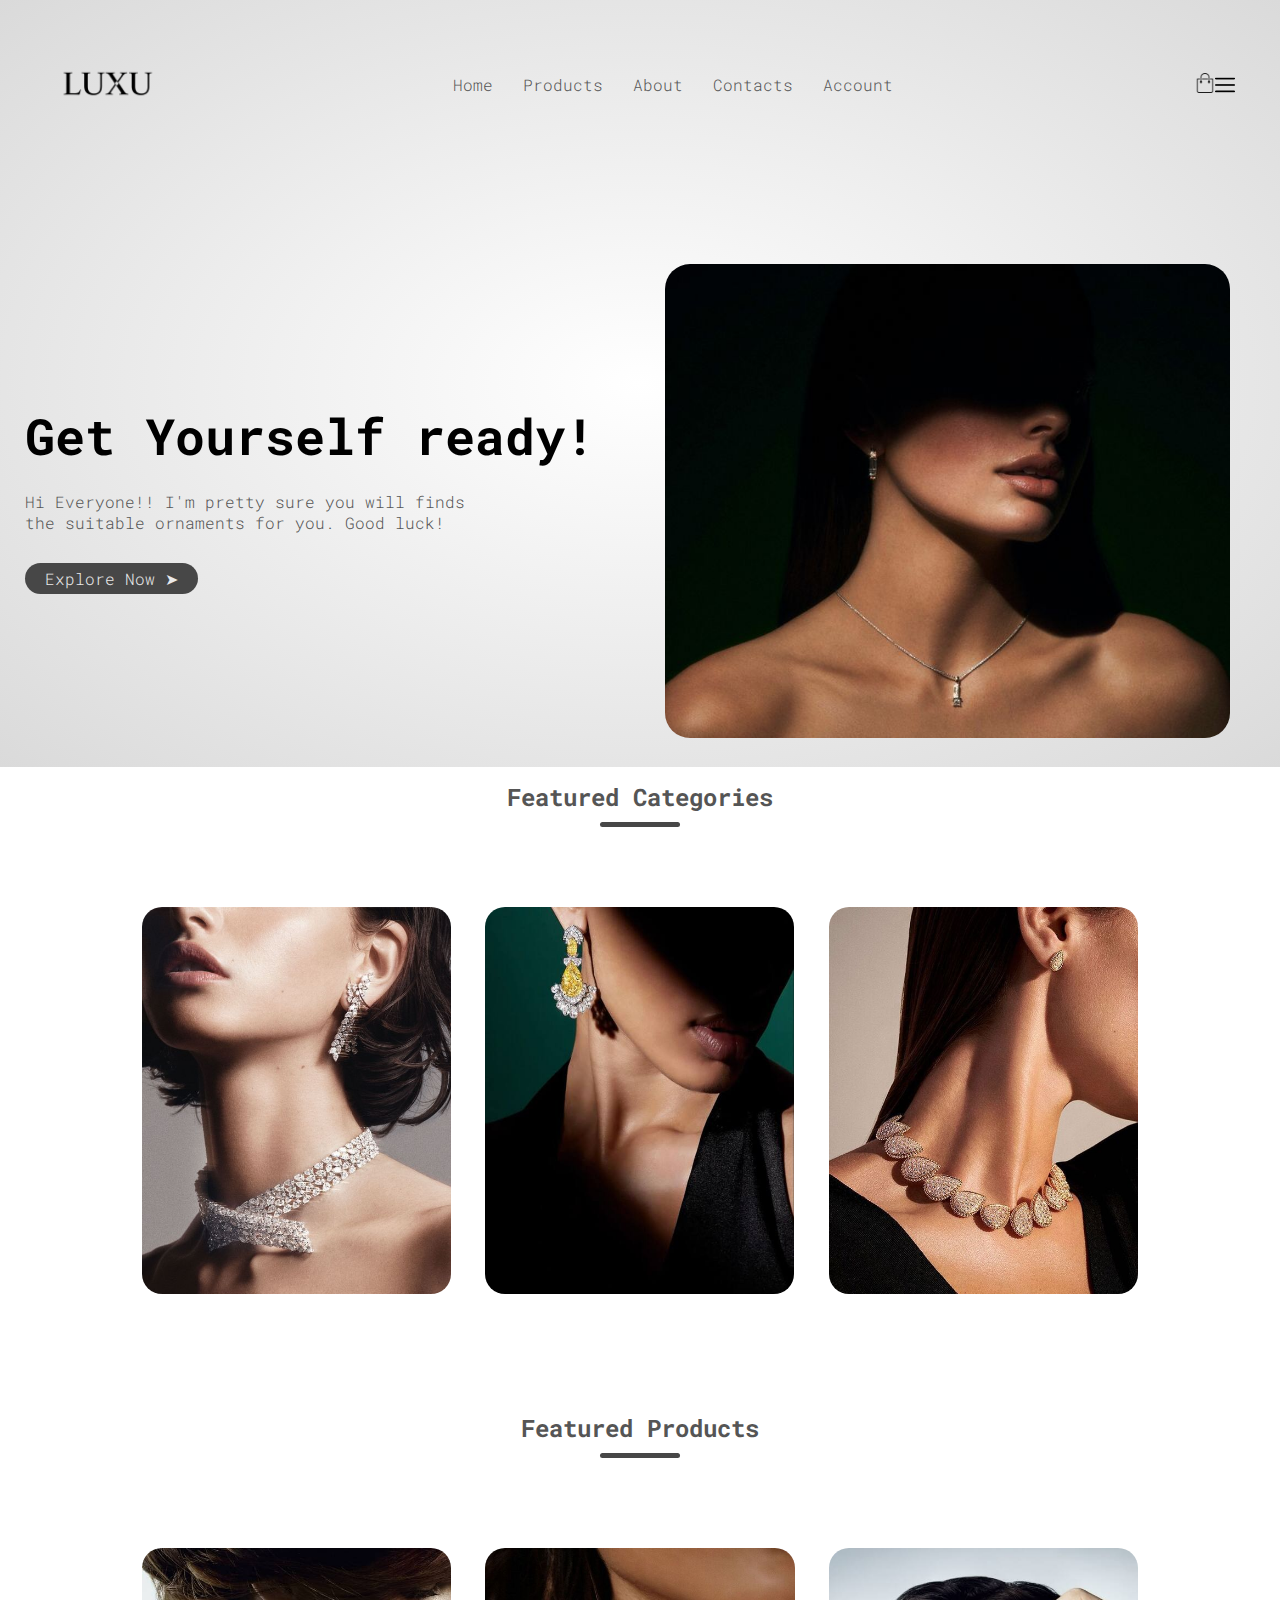
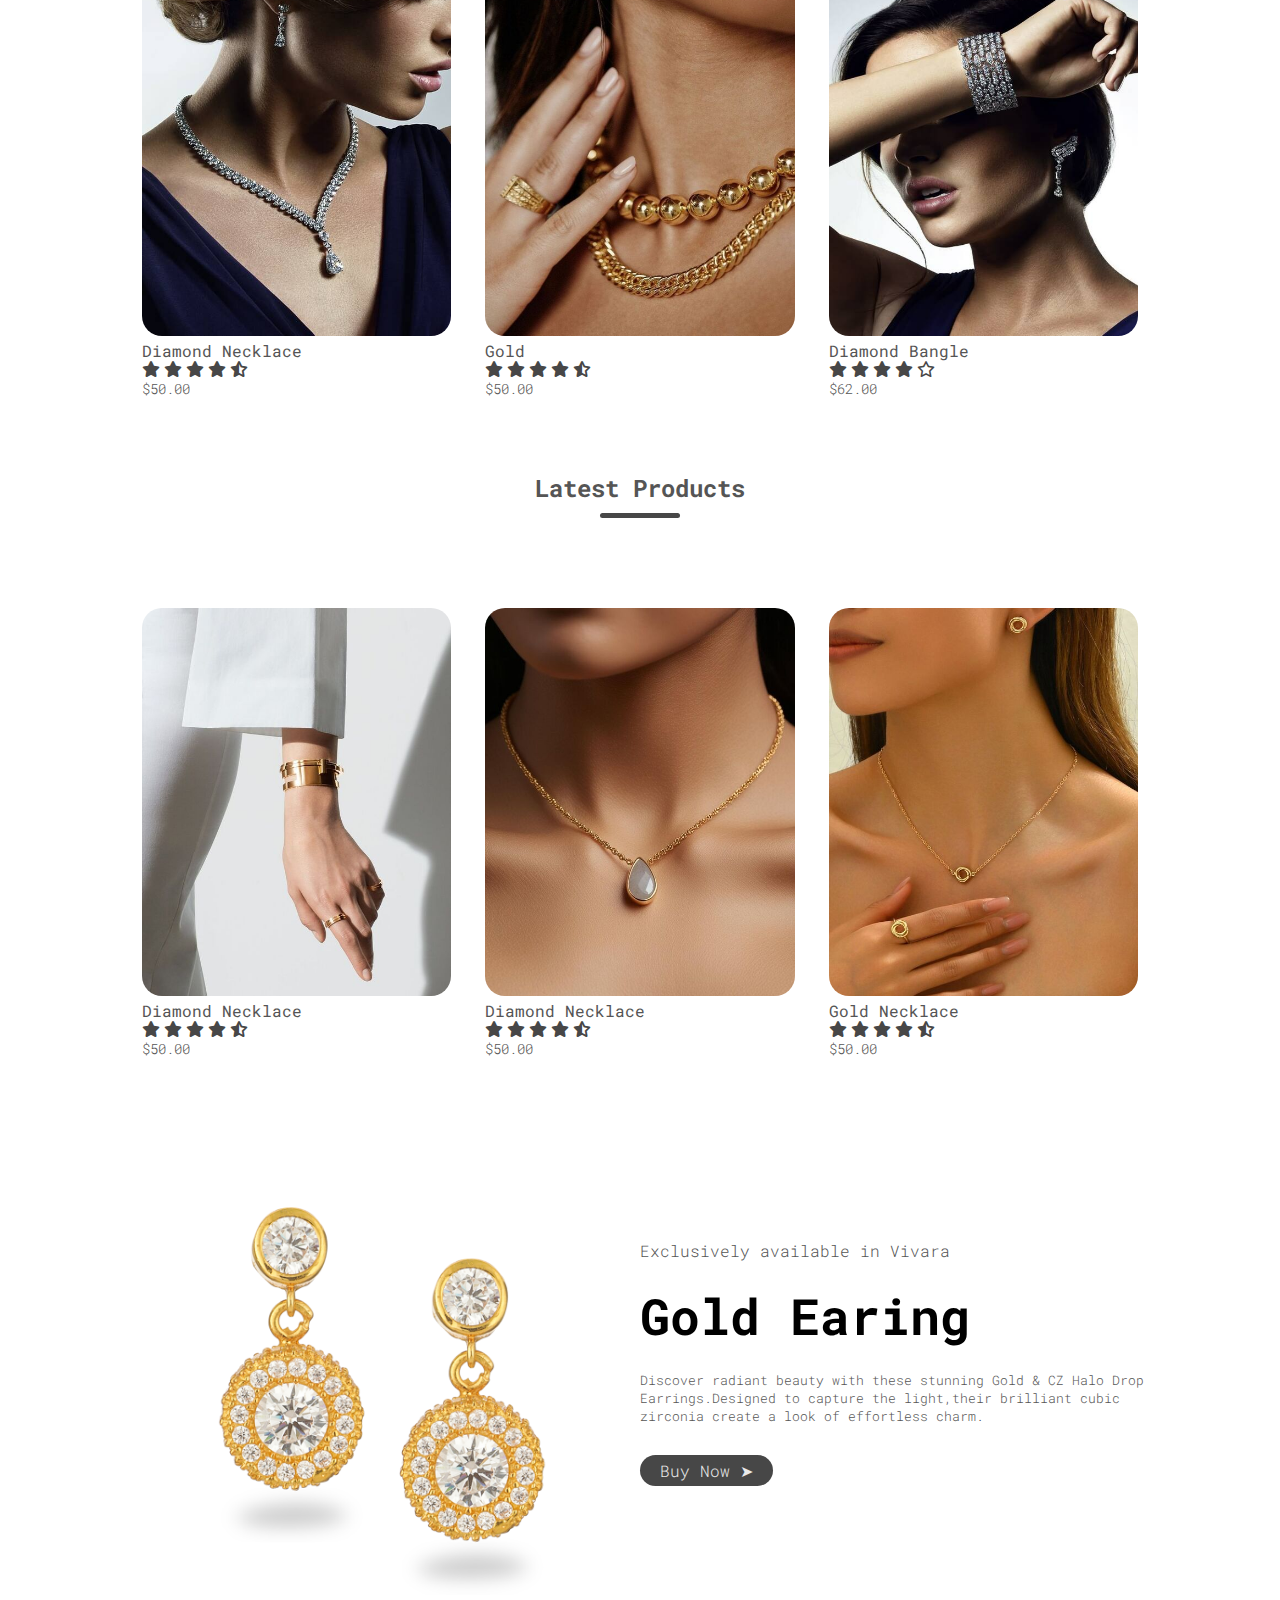
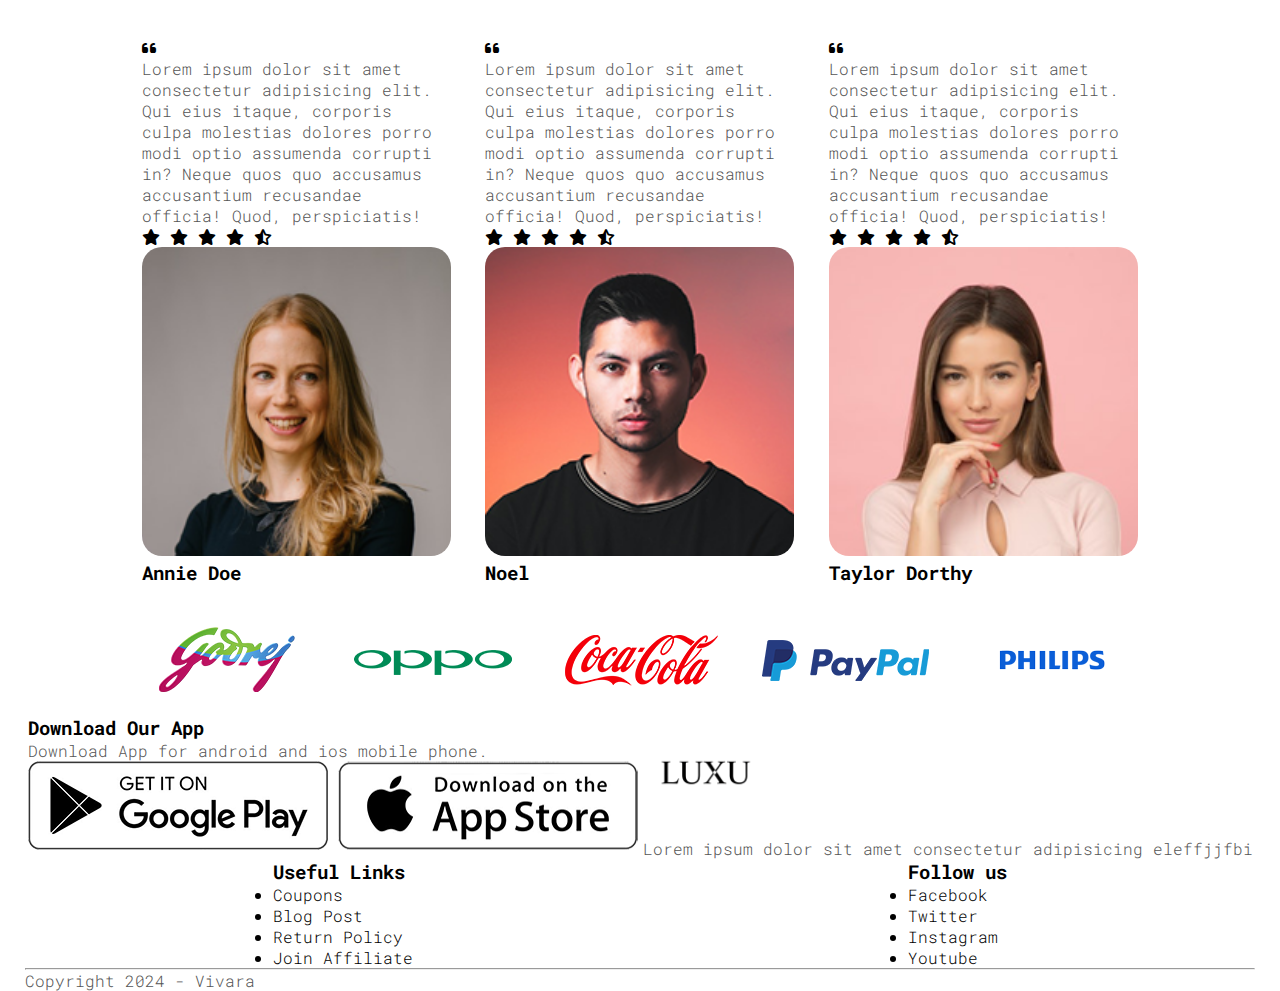
<file: index.html>
<!DOCTYPE html>
<html lang="en">
<head>
    <meta charset="UTF-8">
    <meta name="viewport" content="width=device-width, initial-scale=1.0">
    <link rel="icon" href="images/small.png" type="image/png">
    <title>LUXU | Ecomerce Webdesign Store</title>
    <link rel = "stylesheet" href = "style.css">
    <link href="https://fonts.googleapis.com/css2?family=Edu+NSW+ACT+Cursive:wght@400..700&family=Roboto+Mono:ital,wght@0,100..700;1,100..700&display=swap" rel="stylesheet">
    <link rel="stylesheet" href="https://cdnjs.cloudflare.com/ajax/libs/font-awesome/6.6.0/css/all.min.css">
</head>
<body>
    <div class = "header">
    <div class="container">
    <div class ='navbar'>
        <div class = 'logo'>
            <a href="index.html"><img src = "images/logoo.png" width = "125px" alt = "LUXU Logo"></a>
        </div>
        <nav>
            <ul id="MenuItems">
                <li><a href="index.html">Home</a></li>
                <li><a href="products.html">Products</a></li>
                <li><a class="point"><span onclick="scrollDown()">About</span></a></li>
                <li><a class="point"><span onclick="scrollDown()">Contacts</span></a></li>
                <li><a href="account.html">Account</a></li>
            </ul>
        </nav>
        <a href="cart.html"><img src = "images/cart.png" width = "20px" height = "20px"></a>
        <img src = "images/menu.png" class="menu-icon " width = "20px" height = "20px" onclick="menutoggle()">
    </div>
    <div class="row">
        <div class = "col-2">
            <h1>Get Yourself ready!</h1>
            <p>Hi Everyone!! I'm pretty sure you will finds<br>the suitable ornaments for you. Good luck!</p>
            <a href="" class = "btn">Explore Now &#10148;</a>
        </div>
        <div class = "col-2">
            <img src = "images/Princess.jpeg">
        </div>
    </div>
    </div>
    </div>
    <!-- Featured Categories -->
     <div class = "small-container">
        <h2 class = "title">Featured Categories</h2>
     <div class = "categories">
        <div class = "row">
            <div class = "col-3">
                <img src = "images/Paris.jpeg">
            </div>
            <div class = "col-3">
                <img src = "images/img1.jpeg">
            </div>
            <div class = "col-3">
                <img src = "images/img2.jpeg">
            </div>
        </div>
     </div>
     </div>
    <!-- Featured Products -->
    <div class = "small-container">
        <h2 class = "title">Featured Products</h2>
        <div class="row">
            <div class="col-4">
                <a href="Products_details.html"><img src = "images/img4(in).jpeg"></a>
                <h4>Diamond Necklace</h4>
                <div class="rating">
                    <i class="fa-solid fa-star"></i>
                    <i class="fa-solid fa-star"></i>
                    <i class="fa-solid fa-star"></i>
                    <i class="fa-solid fa-star"></i>
                    <i class="fa-solid fa-star-half-stroke"></i>
                </div>
                <p>$50.00</p>
            </div>
            <div class="col-4">
                <img src = "images/img6.jpeg">
                <h4>Gold</h4>
                <div class="rating">
                    <i class="fa-solid fa-star"></i>
                    <i class="fa-solid fa-star"></i>
                    <i class="fa-solid fa-star"></i>
                    <i class="fa-solid fa-star"></i>
                    <i class="fa-solid fa-star-half-stroke"></i>
                </div>
                <p>$50.00</p>
            </div>
            <div class="col-4">
                <img src = "images/img5.jpeg">
                <h4>Diamond Bangle</h4>
                <div class="rating">
                    <i class="fa-solid fa-star"></i>
                    <i class="fa-solid fa-star"></i>
                    <i class="fa-solid fa-star"></i>
                    <i class="fa-solid fa-star"></i>
                    <i class="fa-regular fa-star"></i>
                </div>
                <p>$62.00</p>
            </div>
        </div>
        <!--Latest Products-->
        <h2 class = "title">Latest Products</h2>
        <div class="row">
                    <div class="col-4">
                <img src = "images/img7.jpeg">
                <h4>Diamond Necklace</h4>
                <div class="rating">
                    <i class="fa-solid fa-star"></i>
                    <i class="fa-solid fa-star"></i>
                    <i class="fa-solid fa-star"></i>
                    <i class="fa-solid fa-star"></i>
                    <i class="fa-solid fa-star-half-stroke"></i>
                </div>
                <p>$50.00</p>
            </div>
            <div class="col-4">
                <img src = "images/img9.jpeg">
                <h4>Diamond Necklace</h4>
                <div class="rating">
                    <i class="fa-solid fa-star"></i>
                    <i class="fa-solid fa-star"></i>
                    <i class="fa-solid fa-star"></i>
                    <i class="fa-solid fa-star"></i>
                    <i class="fa-solid fa-star-half-stroke"></i>
                </div>
                <p>$50.00</p>
            </div>
            <div class="col-4">
                <img src = "images/img11.jpeg">
                <h4>Gold Necklace</h4>
                <div class="rating">
                    <i class="fa-solid fa-star"></i>
                    <i class="fa-solid fa-star"></i>
                    <i class="fa-solid fa-star"></i>
                    <i class="fa-solid fa-star"></i>
                    <i class="fa-solid fa-star-half-stroke"></i>
                </div>
                <p>$50.00</p>
            </div>
        </div>    
    </div>
<!---------------offer---------------->
    <div class = "offer">
        <div class = "small-container">
            <div class = "row">
                <div class = "col-2">
                    <img src = "images/ear.png" class = "offer-img">
                </div>
                <div class = "col-2">
                    <p> Exclusively available in Vivara</p>
                    <h1>Gold Earing</h1>
                    <small class = "de"><p>Discover radiant beauty with these stunning Gold & CZ Halo Drop Earrings.Designed to capture the light,their brilliant cubic zirconia create a look of effortless charm.<br></p></small>
                    <a href="" class = "btn">Buy Now &#10148;</a>
                </div>
            </div>
        </div>
    </div>
<!----------testimonial-------------->
    <div class = "testimonial">
        <div class = "small-container">
            <div class = "row">
                <div class = "col-3">
                    <i class="fa-duotone fa-solid fa-quote-left"></i>
                    <p>Lorem ipsum dolor sit amet consectetur adipisicing elit. Qui eius itaque, corporis culpa molestias dolores porro modi optio assumenda corrupti in? Neque quos quo accusamus accusantium recusandae officia! Quod, perspiciatis!</p>
                    <div class="ratingg">
                        <i class="fa-solid fa-star"></i>
                        <i class="fa-solid fa-star"></i>
                        <i class="fa-solid fa-star"></i>
                        <i class="fa-solid fa-star"></i>
                        <i class="fa-solid fa-star-half-stroke"></i>
                    </div>
                    <img src = "images/user-1.png">
                    <h3>Annie Doe</h3>
                </div>
                <div class = "col-3">
                    <i class="fa-duotone fa-solid fa-quote-left"></i>
                    <p>Lorem ipsum dolor sit amet consectetur adipisicing elit. Qui eius itaque, corporis culpa molestias dolores porro modi optio assumenda corrupti in? Neque quos quo accusamus accusantium recusandae officia! Quod, perspiciatis!</p>
                    <div class="ratingg">
                        <i class="fa-solid fa-star"></i>
                        <i class="fa-solid fa-star"></i>
                        <i class="fa-solid fa-star"></i>
                        <i class="fa-solid fa-star"></i>
                        <i class="fa-solid fa-star-half-stroke"></i>
                    </div>
                    <img src = "images/user-2.png">
                    <h3>Noel</h3>
                </div>
                <div class = "col-3">
                    <i class="fa-duotone fa-solid fa-quote-left"></i>
                    <p>Lorem ipsum dolor sit amet consectetur adipisicing elit. Qui eius itaque, corporis culpa molestias dolores porro modi optio assumenda corrupti in? Neque quos quo accusamus accusantium recusandae officia! Quod, perspiciatis!</p>
                    <div class="ratingg">
                        <i class="fa-solid fa-star"></i>
                        <i class="fa-solid fa-star"></i>
                        <i class="fa-solid fa-star"></i>
                        <i class="fa-solid fa-star"></i>
                        <i class="fa-solid fa-star-half-stroke"></i>
                    </div>
                    <img src = "images/user-3.png">
                    <h3>Taylor Dorthy</h3>
                </div>
            </div>
        </div>
    </div>
<!-------Brands---------->
<div class = 'brands'>
    <div class = "small-container">
        <div class = "row">
            <div class = "col-5">
                <img src = "images/logo-godrej.png">
            </div>
            <div class = "col-5">
                <img src = "images/logo-oppo.png">
            </div>
            <div class = "col-5">
                <img src = "images/logo-coca-cola.png">
            </div>
            <div class = "col-5">
                <img src = "images/logo-paypal.png">
            </div>
            <div class = "col-5">
                <img src = "images/logo-philips.png">
            </div>
        </div>
    </div>
</div>
<!-------Footer---------->
<div class = "footer" id="foot">
    <div class="container">
        <div class ="row">
            <div class="footer-col-1">
                <h3>Download Our App</h3>
                <p>Download App for android and ios mobile phone.</p>
                <div class = "app-logo">
                    <img src = "images/play-store.png">
                    <img src = "images/app-store.png">
                </div>
            </div>
            <div class = "footer-col-2">
                <img src="images/logoo.png" width ="125px">
                <p>Lorem ipsum dolor sit amet consectetur adipisicing eleffjjfbi</p>
            </div>
            <div class = "footer-col-3">
                <h3>Useful Links</h3>
                <ul>
                    <li>Coupons</li>
                    <li>Blog Post</li>
                    <li>Return Policy</li>
                    <li>Join Affiliate</li>
                </ul>
            </div>
            <div class = "footer-col-4">
                <h3>Follow us</h3>
                <ul>
                    <li>Facebook</li>
                    <li>Twitter</li>
                    <li>Instagram</li>
                    <li>Youtube</li>
                </ul>
            </div>
        </div>
        <hr>
        <p class = "copyright">Copyright 2024 - Vivara</p>
    </div>
</div>
<!--js for toggle menu-->
    <script>
        var MenuItems = document.getElementById("MenuItems");
        MenuItems.style.maxHeight = "0px";
        function menutoggle() {
            if(MenuItems.style.maxHeight == "0px")
            {
                MenuItems.style.maxHeight = "200px";
            }
            else
            {
                MenuItems.style.maxHeight = "0px";
            }
        }
    </script>

<!--js for scrolldown-->
<script>
    var foot = document.getElementById("foot");
        function scrollDown() {
            foot.scrollIntoView({behavior: "smooth"});
        }
</script>
</body>
</html>
</file>
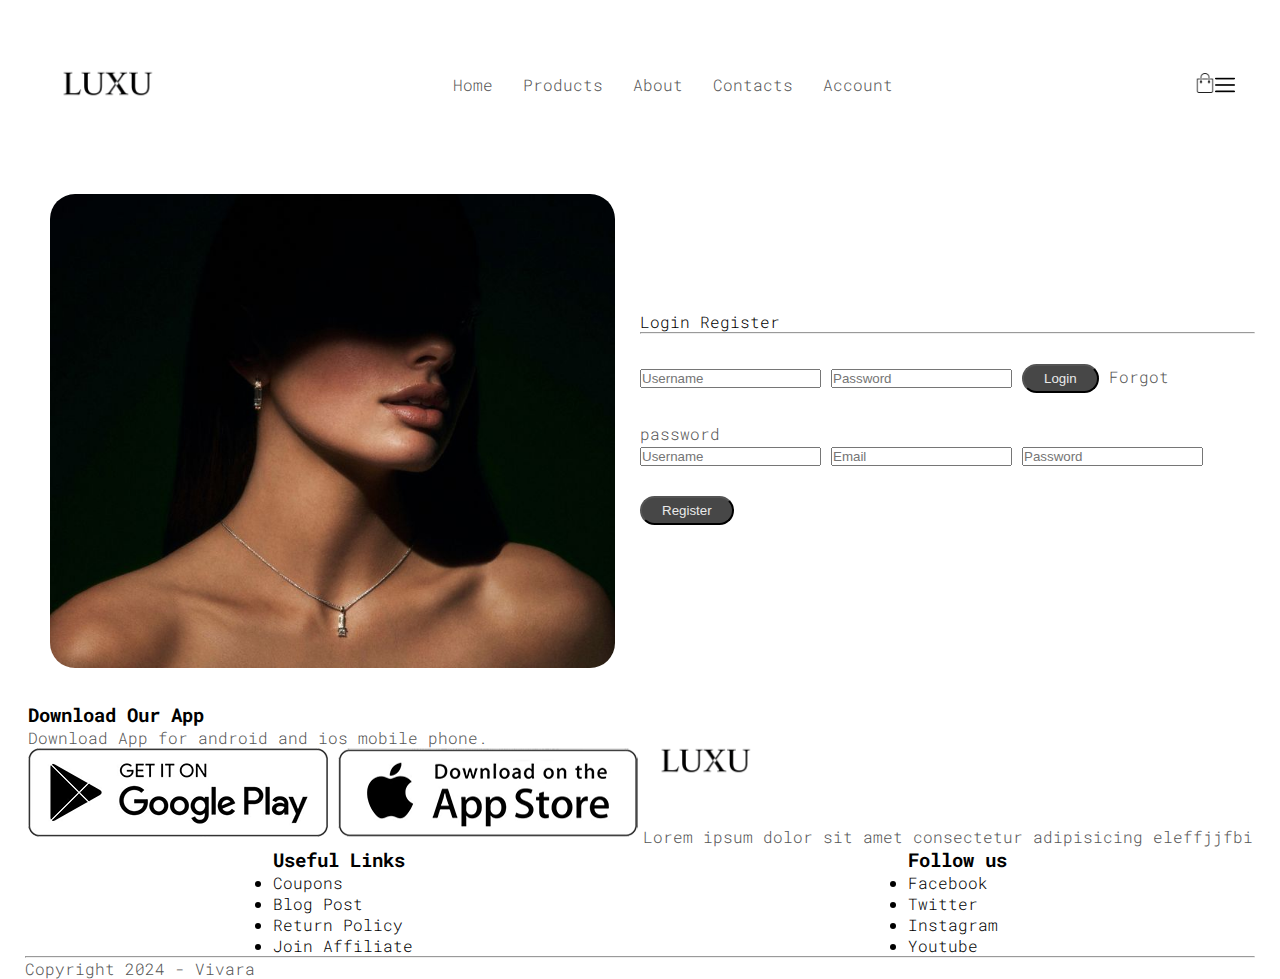
<file: account.html>
<!DOCTYPE html>
<html lang="en">
<head>
    <meta charset="UTF-8">
    <meta name="viewport" content="width=device-width, initial-scale=1.0">
    <title>LUXU | Ecomerce Webdesign Store</title>
    <link rel = "stylesheet" href = "style.css">
    <link href="https://fonts.googleapis.com/css2?family=Edu+NSW+ACT+Cursive:wght@400..700&family=Roboto+Mono:ital,wght@0,100..700;1,100..700&display=swap" rel="stylesheet">
    <link rel="stylesheet" href="https://cdnjs.cloudflare.com/ajax/libs/font-awesome/6.6.0/css/all.min.css">
</head>
<body>
    <div class="container">
    <div class ='navbar'>
        <div class = 'logo'>
            <img src = "images/logoo.png" width = "125px" alt = "LUXU Logo">
        </div>
        <nav>
            <ul id="MenuItems">
                <li><a href="index.html">Home</a></li>
                <li><a href="products.html">Products</a></li>
                <li><a class="point"><span onclick="scrollDown()">About</span></a></li>
                <li><a class="point"><span onclick="scrollDown()">Contacts</span></a></li>
                <li><a href="account.html">Account</a></li>
            </ul>
        </nav>
        <a href="cart.html"><img src = "images/cart.png" width = "20px" height = "20px"></a>
        <img src = "images/menu.png" class="menu-icon " width = "20px" height = "20px" onclick="menutoggle()">
    </div>
    </div> 
<!------------account-page--------------->
<div class = "account-page">
    <div class="container">
        <div class="row">
            <div class="col-2">
                <img src="images/Princess.jpeg" width ="100%">
            </div>
            <div class="col-2">
                <div class="form-container">
                    <div class="form-btn">
                        <span onclick="Login()">Login</span>
                        <span onclick="Register()">Register</span>
                        <hr id="Indicator">
                    </div>
                    <form id="Log">
                        <input type="text" placeholder="Username">
                        <input type="Password" placeholder="Password">
                        <button type="submit" class="btn">Login</button>
                        <a href="">Forgot password</a>
                    </form>
                    <form id="Reg">
                        <input type="text" placeholder="Username">
                        <input type="email" placeholder="Email">
                        <input type="Password" placeholder="Password">
                        <button type="submit" class="btn">Register</button>
                    </form>
                </div> 
            </div>
        </div>
    </div>
</div>
<!-------Footer---------->
<div class = "footer" id="foot">
    <div class="container">
        <div class ="row">
            <div class="footer-col-1">
                <h3>Download Our App</h3>
                <p>Download App for android and ios mobile phone.</p>
                <div class = "app-logo">
                    <img src = "images/play-store.png">
                    <img src = "images/app-store.png">
                </div>
            </div>
            <div class = "footer-col-2">
                <img src="images/logoo.png" width ="125px">
                <p>Lorem ipsum dolor sit amet consectetur adipisicing eleffjjfbi</p>
            </div>
            <div class = "footer-col-3">
                <h3>Useful Links</h3>
                <ul>
                    <li>Coupons</li>
                    <li>Blog Post</li>
                    <li>Return Policy</li>
                    <li>Join Affiliate</li>
                </ul>
            </div>
            <div class = "footer-col-4">
                <h3>Follow us</h3>
                <ul>
                    <li>Facebook</li>
                    <li>Twitter</li>
                    <li>Instagram</li>
                    <li>Youtube</li>
                </ul>
            </div>
        </div>
        <hr>
        <p class = "copyright">Copyright 2024 - Vivara</p>
    </div>
</div>
<!--js for toggle menu-->
    <script>
        var MenuItems = document.getElementById("MenuItems");
        MenuItems.style.maxHeight = "0px";
        function menutoggle() {
            if(MenuItems.style.maxHeight == "0px")
            {
                MenuItems.style.maxHeight = "200px";
            }
            else
            {
                MenuItems.style.maxHeight = "0px";
            }
        }
    </script>
<!--js for toggle form-->
    <script>
        var log = document.getElementById("Log");
        var reg = document.getElementById("Reg");
        var indicator = document.getElementById("Indicator");
            function Login(){
                Reg.style.transform = "translateX(300px)";
                Log.style.transform = "translateX(300px)";
                indicator.style.transform = "translateX(0px)";
            }
            function Register(){
                Reg.style.transform = "translateX(0px)";
                Log.style.transform = "translateX(0px)";
                indicator.style.transform = "translateX(100px)";
            }
    </script>
<!--js for scrolldown-->
<script>
    var foot = document.getElementById("foot");
        function scrollDown() {
            foot.scrollIntoView({behavior: "smooth"});
        }
</script>
</body>
</html>
</file>
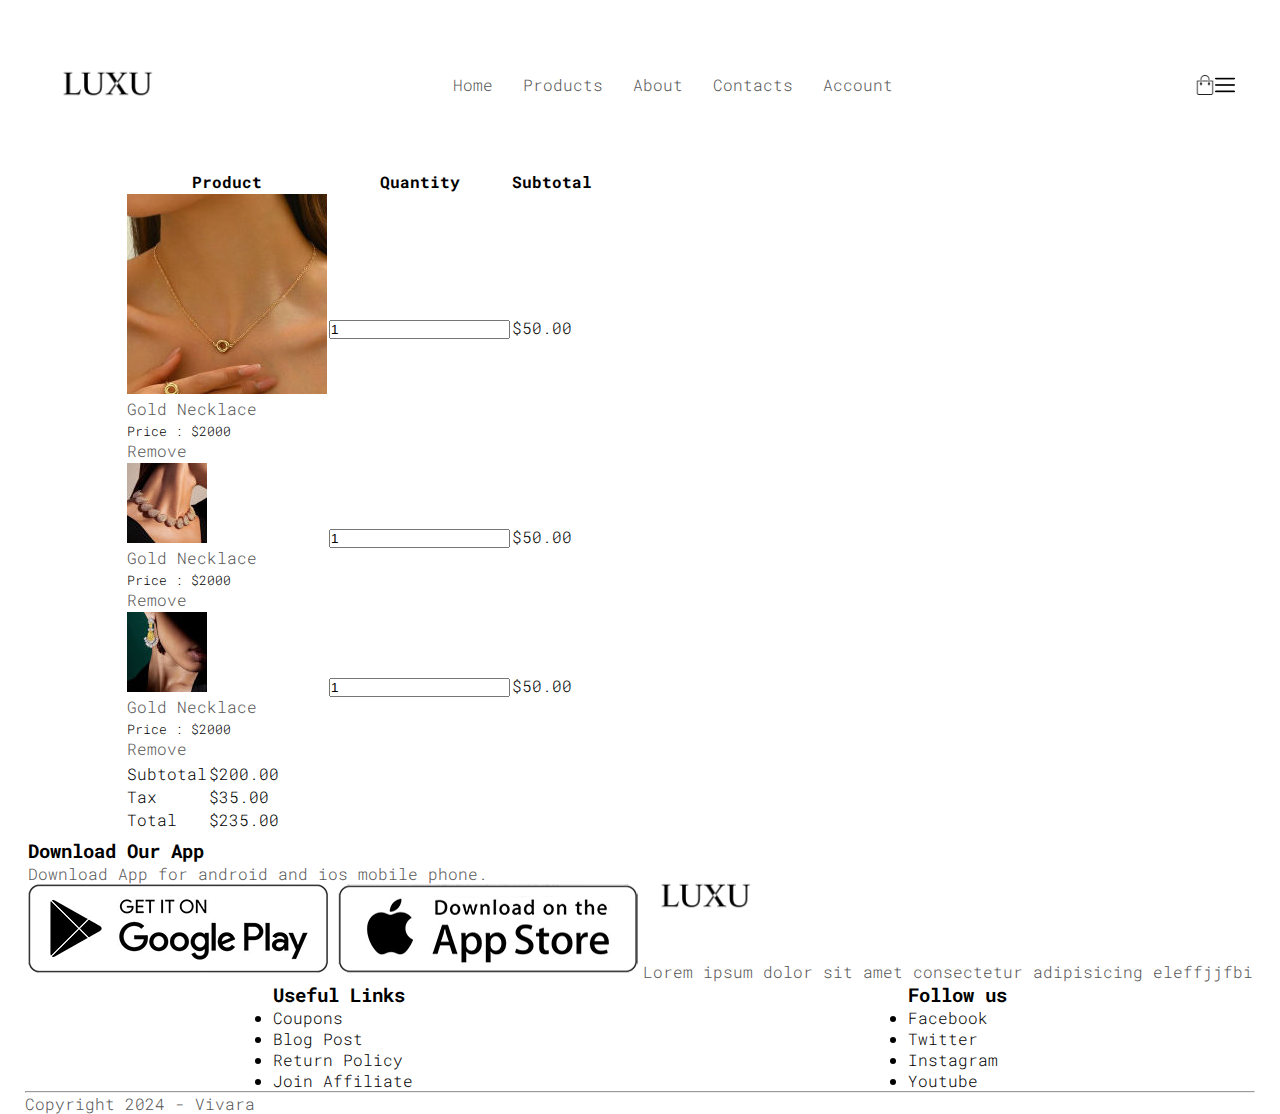
<file: cart.html>
<!DOCTYPE html>
<html lang="en">
<head>
    <meta charset="UTF-8">
    <meta name="viewport" content="width=device-width, initial-scale=1.0">
    <title>LUXU | Ecomerce Webdesign Store</title>
    <link rel = "stylesheet" href = "style.css">
    <link href="https://fonts.googleapis.com/css2?family=Edu+NSW+ACT+Cursive:wght@400..700&family=Roboto+Mono:ital,wght@0,100..700;1,100..700&display=swap" rel="stylesheet">
    <link rel="stylesheet" href="https://cdnjs.cloudflare.com/ajax/libs/font-awesome/6.6.0/css/all.min.css">
</head>
<body>
    <div class="container">
    <div class ='navbar'>
        <div class = 'logo'>
            <img src = "images/logoo.png" width = "125px" alt = "LUXU Logo">
        </div>
        <nav>
            <ul id="MenuItems">
                <li><a href="index.html">Home</a></li>
                <li><a href="products.html">Products</a></li>
                <li><a class="point"><span onclick="scrollDown()">About</span></a></li>
                <li><a class="point"><span onclick="scrollDown()">Contacts</span></a></li>
                <li><a href="account.html">Account</a></li>
            </ul>
        </nav>
        <img src = "images/cart.png" width = "20px" height = "20px">
        <img src = "images/menu.png" class="menu-icon " width = "20px" height = "20px" onclick="menutoggle()">
    </div>
    </div> 
<!---cart items details----->
<div class = "small-container cart-page">
    <table>
        <tr>
            <th>Product</th>
            <th>Quantity</th>
            <th>Subtotal</th>
        </tr>
        <tr>
            <td>
                <div class = "cart-info">
                    <img src="images/200.jpg">
                    <div>
                        <p>Gold Necklace</p>
                        <small>Price : $2000</small>
                        <br>
                        <a href="">Remove</a>
                    </div>
                </div>
            </td>
            <td><input type="number" value = "1"></td>
            <td>$50.00</td>
        </tr>
        <tr>
            <td>
                <div class = "cart-info">
                    <img src="images/2001.jpg">
                    <div>
                        <p>Gold Necklace</p>
                        <small>Price : $2000</small>
                        <br>
                        <a href="">Remove</a>
                    </div>
                </div>
            </td>
            <td><input type="number" value = "1"></td>
            <td>$50.00</td>
        </tr>
        <tr>
            <td>
                <div class = "cart-info">
                    <img src="images/2002.jpg">
                    <div>
                        <p>Gold Necklace</p>
                        <small>Price : $2000</small>
                        <br>
                        <a href="">Remove</a>
                    </div>
                </div>
            </td>
            <td><input type="number" value = "1"></td>
            <td>$50.00</td>
        </tr>
    </table>
    <div class="total-price">
        <table>
            <tr>
                <td>Subtotal</td>
                <td>$200.00</td>
            </tr>
            <tr>
                <td>Tax</td>
                <td>$35.00</td>
            </tr>
            <tr>
                <td>Total</td>
                <td>$235.00</td>
            </tr>
        </table>
    </div>
</div>
<!-------Footer---------->
<div class = "footer" id="foot">
    <div class="container">
        <div class ="row">
            <div class="footer-col-1">
                <h3>Download Our App</h3>
                <p>Download App for android and ios mobile phone.</p>
                <div class = "app-logo">
                    <img src = "images/play-store.png">
                    <img src = "images/app-store.png">
                </div>
            </div>
            <div class = "footer-col-2">
                <img src="images/logoo.png" width ="125px">
                <p>Lorem ipsum dolor sit amet consectetur adipisicing eleffjjfbi</p>
            </div>
            <div class = "footer-col-3">
                <h3>Useful Links</h3>
                <ul>
                    <li>Coupons</li>
                    <li>Blog Post</li>
                    <li>Return Policy</li>
                    <li>Join Affiliate</li>
                </ul>
            </div>
            <div class = "footer-col-4">
                <h3>Follow us</h3>
                <ul>
                    <li>Facebook</li>
                    <li>Twitter</li>
                    <li>Instagram</li>
                    <li>Youtube</li>
                </ul>
            </div>
        </div>
        <hr>
        <p class = "copyright">Copyright 2024 - Vivara</p>
    </div>
</div>
<!--js for toggle menu-->
    <script>
        var MenuItems = document.getElementById("MenuItems");
        MenuItems.style.maxHeight = "0px";
        function menutoggle() {
            if(MenuItems.style.maxHeight == "0px")
            {
                MenuItems.style.maxHeight = "200px";
            }
            else
            {
                MenuItems.style.maxHeight = "0px";
            }
        }
    </script>
<!--js for scrolldown-->
<script>
    var foot = document.getElementById("foot");
        function scrollDown() {
            foot.scrollIntoView({behavior: "smooth"});
        }
</script>
</body>
</html>
</file>
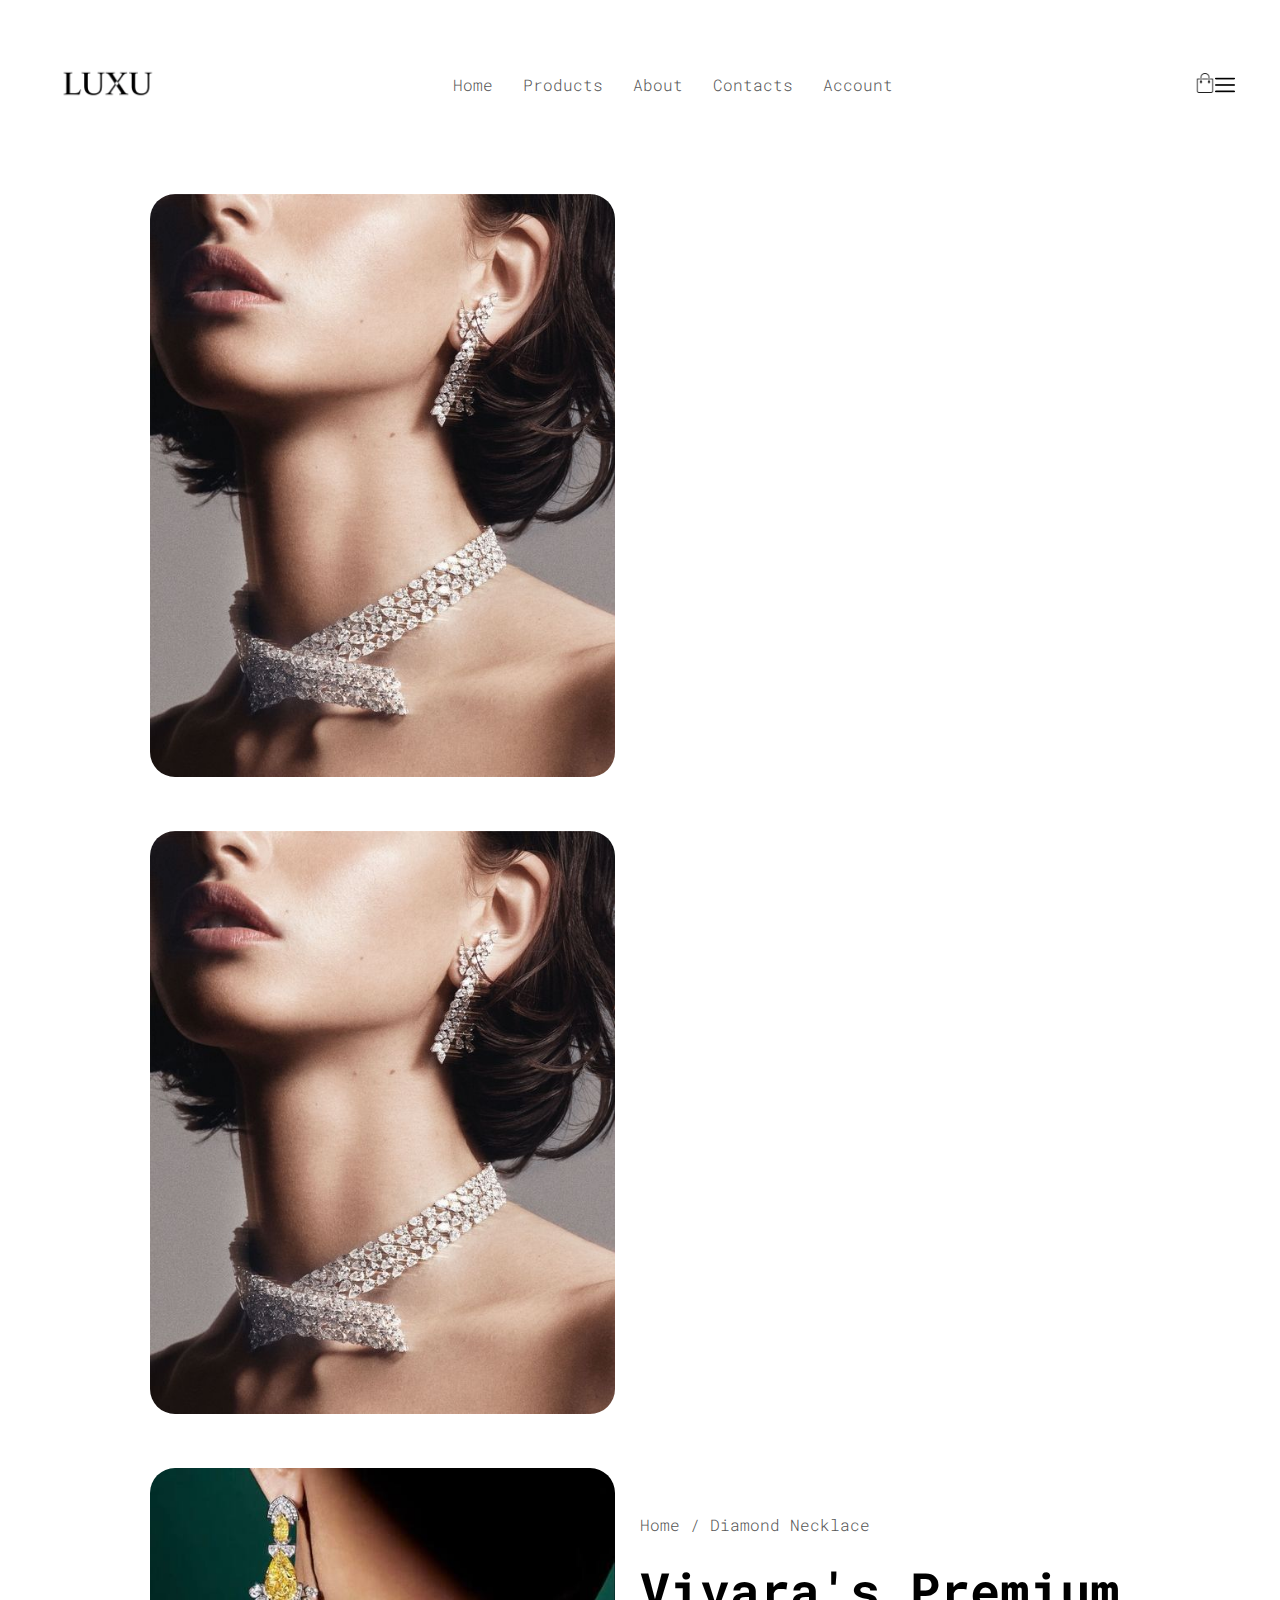
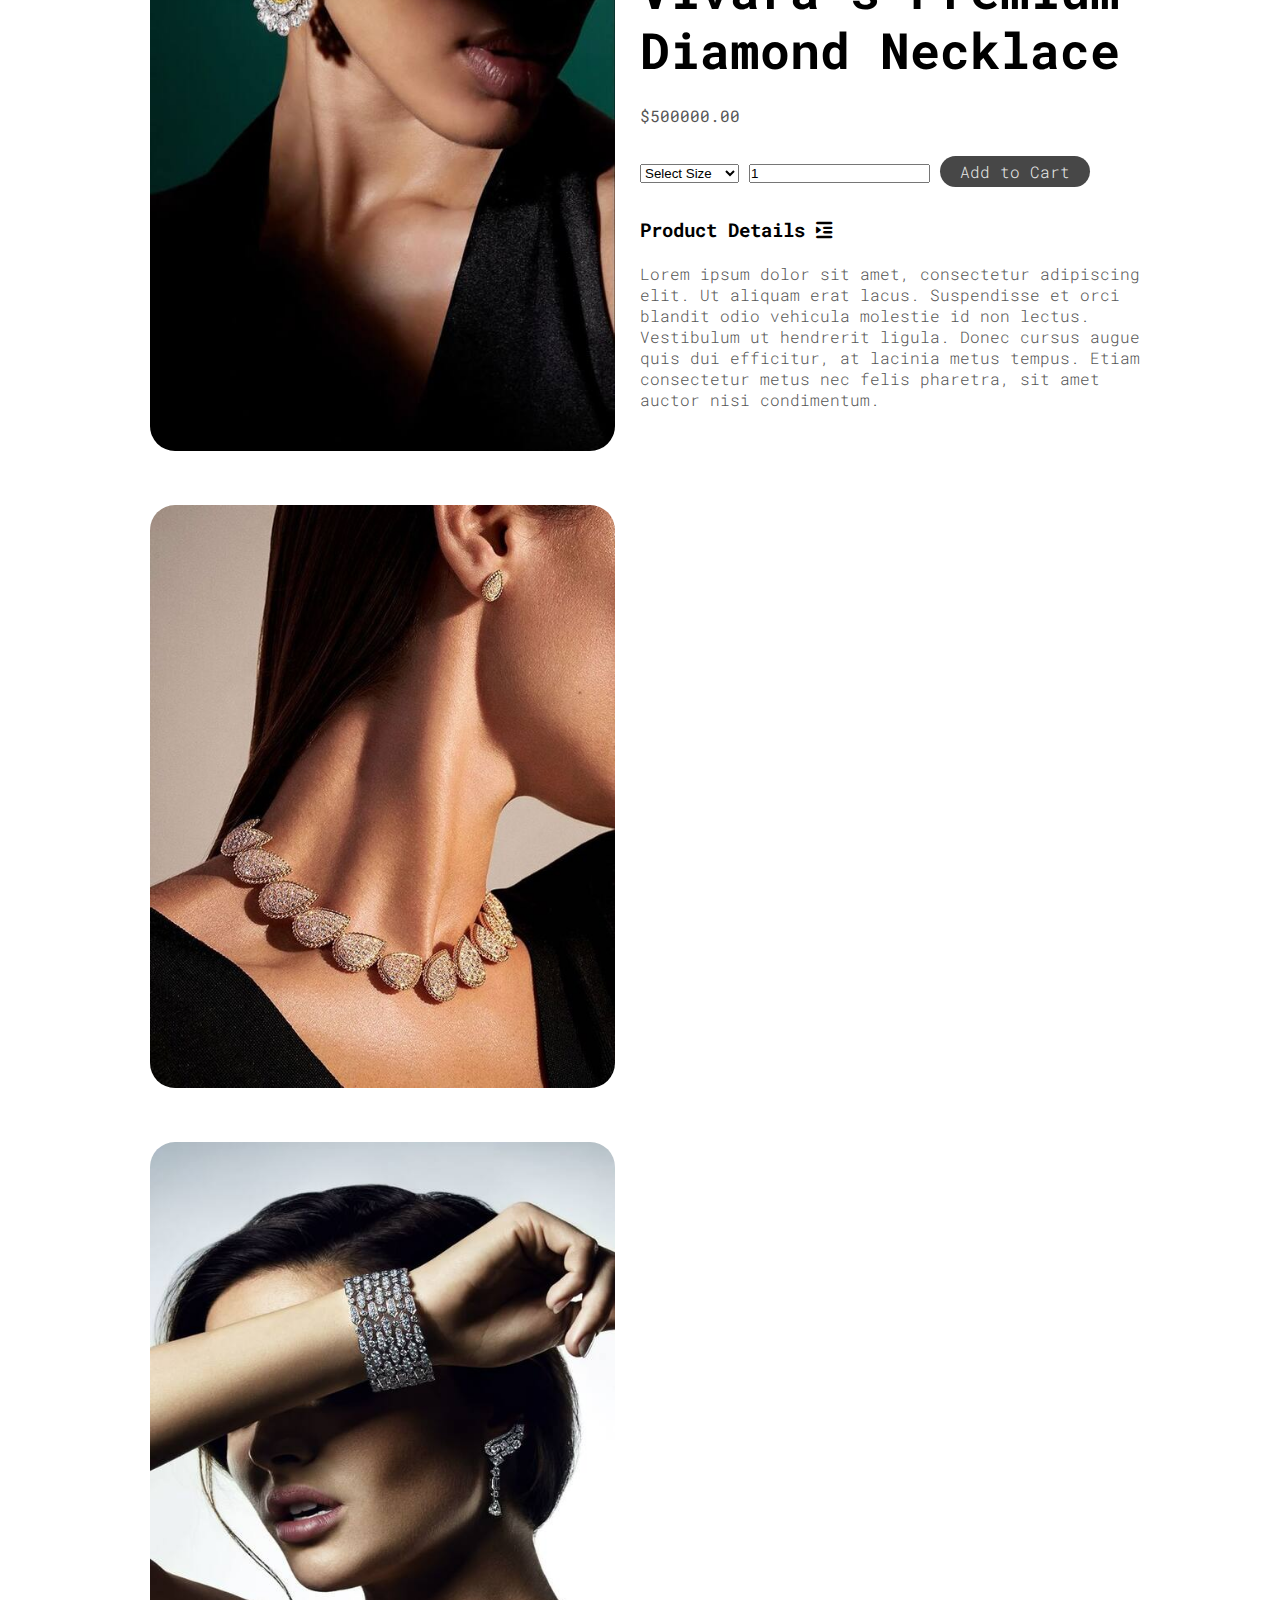
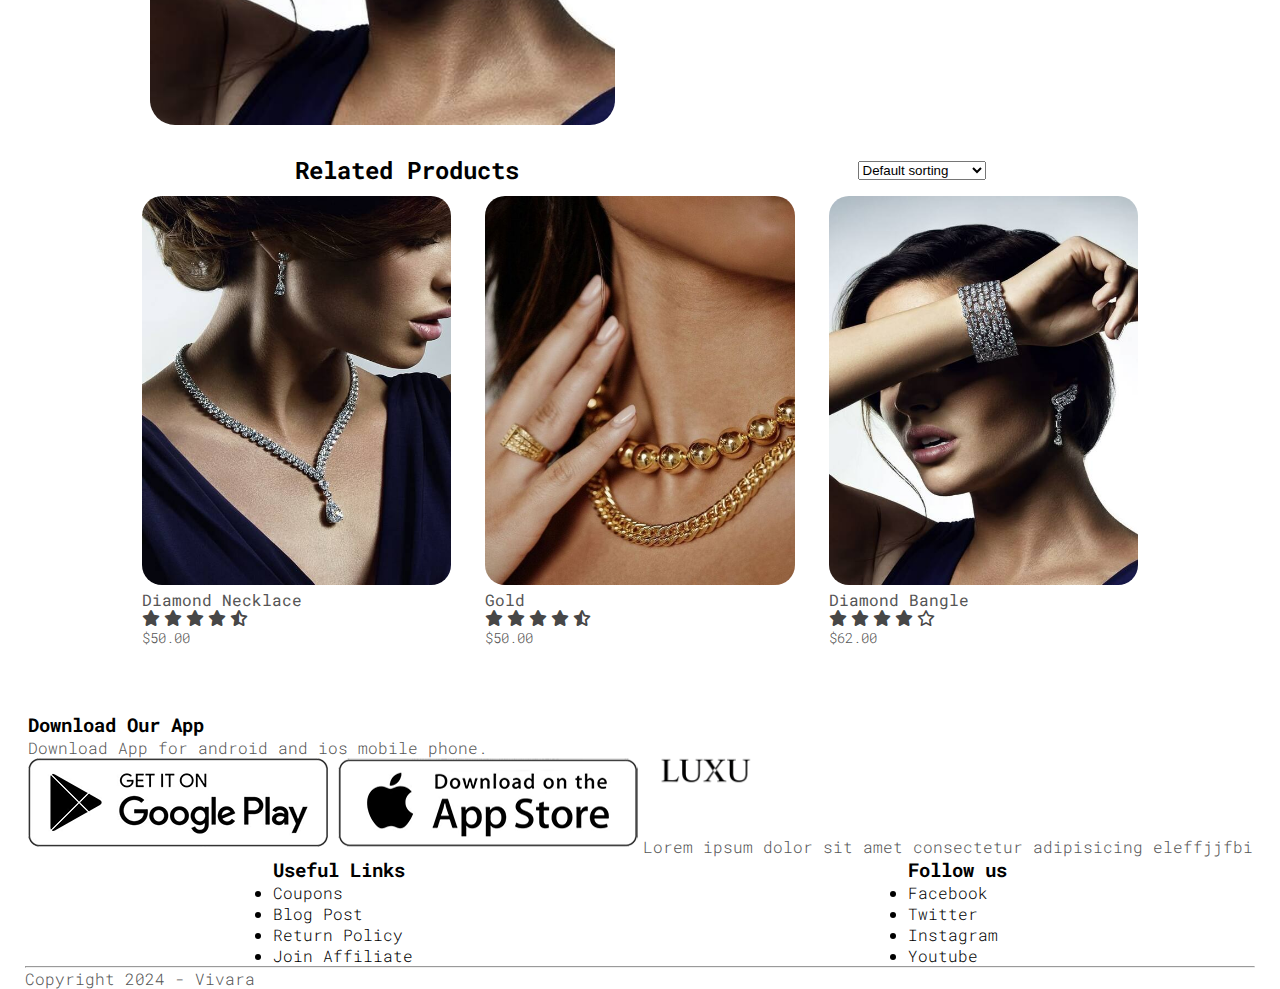
<file: Products_details.html>
<!DOCTYPE html>
<html lang="en">
<head>
    <meta charset="UTF-8">
    <meta name="viewport" content="width=device-width, initial-scale=1.0">
    <title>LUXU | Ecomerce Webdesign Store</title>
    <link rel = "stylesheet" href = "style.css">
    <link href="https://fonts.googleapis.com/css2?family=Edu+NSW+ACT+Cursive:wght@400..700&family=Roboto+Mono:ital,wght@0,100..700;1,100..700&display=swap" rel="stylesheet">
    <link rel="stylesheet" href="https://cdnjs.cloudflare.com/ajax/libs/font-awesome/6.6.0/css/all.min.css">
</head>
<body>
    <div class="container">
    <div class ='navbar'>
        <div class = 'logo'>
            <img src = "images/logoo.png" width = "125px" alt = "LUXU Logo">
        </div>
        <nav>
            <ul id="MenuItems">
                <li><a href="index.html">Home</a></li>
                <li><a href="products.html">Products</a></li>
                <li><a class="point"><span onclick="scrollDown()">About</span></a></li>
                <li><a class="point"><span onclick="scrollDown()">Contacts</span></a></li>
                <li><a href="account.html">Account</a></li>
            </ul>
        </nav>
        <a href="cart.html"><img src = "images/cart.png" width = "20px" height = "20px"></a>
        <img src = "images/menu.png" class="menu-icon " width = "20px" height = "20px" onclick="menutoggle()">
    </div>
    </div>
<!-------------Single Product Details-------------->
<div class="small-container single-product">
    <div class="row">
        <div class="col-2">
            <img src="images/Paris.jpeg" width="100%" id="ProductImg">
            <div class = "small-img-row">
                <div class = "small-img-col">
                    <img src = "images/Paris.jpeg" width = "100%" class = "small-img">
                </div>
                <div class = "small-img-col">
                    <img src = "images/img1.jpeg" width = "100%" class = "small-img">
                </div>
                <div class = "small-img-col">
                    <img src = "images/img2.jpeg" width = "100%" class = "small-img">
                </div>
                <div class = "small-img-col">
                    <img src = "images/img5.jpeg" width = "100%" class = "small-img">
                </div>
            </div>
        </div>
        <div class="col-2">
            <p>Home / Diamond Necklace </p>
            <h1>Vivara's Premium Diamond Necklace</h1>
            <h4>$500000.00</h4>
            <select>
                <option>Select Size</option>
                <option>14-16 inches</option>
                <option>17-19 inches</option>
                <option>20-24 inches</option>
                <option>28-36 inches</option>
            </select>
            <input type="number" value="1">
            <a href="" class="btn">Add to Cart</a>
            <h3>Product Details <i class = "fa fa-indent"></i></h3>
            <br>
            <p>Lorem ipsum dolor sit amet, consectetur adipiscing elit. Ut aliquam erat lacus. Suspendisse et orci blandit odio vehicula molestie id non lectus. Vestibulum ut hendrerit ligula. Donec cursus augue quis dui efficitur, at lacinia metus tempus. Etiam consectetur metus nec felis pharetra, sit amet auctor nisi condimentum.</p>      
        </div>
    </div>
</div>
<!-------Title------->
<div class = "small-container">
    <div class = "row row-2">
        <h2>Related Products</h2>
        <select>
            <option>Default sorting</option>
            <option>Sort by Price</option>
            <option>Sort by Popularity</option>
            <option>Sort by rating</option>
            <option>Sort by sale</option>
        </select>
    </div>

</div>
<!-----coon------>
<div class = "small-container">
    <div class="row">
        <div class="col-4">
            <img src = "images/img4(in).jpeg">
            <h4>Diamond Necklace</h4>
            <div class="rating">
                <i class="fa-solid fa-star"></i>
                <i class="fa-solid fa-star"></i>
                <i class="fa-solid fa-star"></i>
                <i class="fa-solid fa-star"></i>
                <i class="fa-solid fa-star-half-stroke"></i>
            </div>
            <p>$50.00</p>
        </div>
        <div class="col-4">
            <img src = "images/img6.jpeg">
            <h4>Gold</h4>
            <div class="rating">
                <i class="fa-solid fa-star"></i>
                <i class="fa-solid fa-star"></i>
                <i class="fa-solid fa-star"></i>
                <i class="fa-solid fa-star"></i>
                <i class="fa-solid fa-star-half-stroke"></i>
            </div>
            <p>$50.00</p>
        </div>
        <div class="col-4">
            <img src = "images/img5.jpeg">
            <h4>Diamond Bangle</h4>
            <div class="rating">
                <i class="fa-solid fa-star"></i>
                <i class="fa-solid fa-star"></i>
                <i class="fa-solid fa-star"></i>
                <i class="fa-solid fa-star"></i>
                <i class="fa-regular fa-star"></i>
            </div>
            <p>$62.00</p>
        </div>

    </div>
</div>
<!-------Footer---------->
<div class = "footer" id="foot">
    <div class="container">
        <div class ="row">
            <div class="footer-col-1">
                <h3>Download Our App</h3>
                <p>Download App for android and ios mobile phone.</p>
                <div class = "app-logo">
                    <img src = "images/play-store.png">
                    <img src = "images/app-store.png">
                </div>
            </div>
            <div class = "footer-col-2">
                <img src="images/logoo.png" width ="125px">
                <p>Lorem ipsum dolor sit amet consectetur adipisicing eleffjjfbi</p>
            </div>
            <div class = "footer-col-3">
                <h3>Useful Links</h3>
                <ul>
                    <li>Coupons</li>
                    <li>Blog Post</li>
                    <li>Return Policy</li>
                    <li>Join Affiliate</li>
                </ul>
            </div>
            <div class = "footer-col-4">
                <h3>Follow us</h3>
                <ul>
                    <li>Facebook</li>
                    <li>Twitter</li>
                    <li>Instagram</li>
                    <li>Youtube</li>
                </ul>
            </div>
        </div>
        <hr>
        <p class = "copyright">Copyright 2024 - Vivara</p>
    </div>
</div>
<!--js for toggle menu-->
    <script>
        var MenuItems = document.getElementById("MenuItems");
        MenuItems.style.maxHeight = "0px";
        function menutoggle() {
            if(MenuItems.style.maxHeight == "0px")
            {
                MenuItems.style.maxHeight = "200px";
            }
            else
            {
                MenuItems.style.maxHeight = "0px";
            }
        }
    </script>
<!--js for toggle menu-->
<script>
    var ProductImg = document.getElementById("ProductImg");
    var smallImg = document.getElementsByClassName("small-img");
    if (smallImg.length >= 4) {
        smallImg[0].onclick = function() {
            ProductImg.src = smallImg[0].src;
        }
        smallImg[1].onclick = function() {
            ProductImg.src = smallImg[1].src;
        }
        smallImg[2].onclick = function() {
            ProductImg.src = smallImg[2].src;
        }
        smallImg[3].onclick = function() {
            ProductImg.src = smallImg[3].src;
        }
    }
</script>
<!--js for scrolldown-->
<script>
    var foot = document.getElementById("foot");
        function scrollDown() {
            foot.scrollIntoView({behavior: "smooth"});
        }
</script>
</body>
</html>
</file>
<file: style.css>
*{
    margin : 0;
    padding : 0;
    box-sizing: border-box;
}
body {
  font-family: "Roboto Mono", monospace;
  font-optical-sizing: auto;
  font-weight: 300;
  font-style: normal;
}
.navbar {
    display: flex;
    align-items: center;
    padding: 20px
}
nav {
    flex : 1;
    text-align: center;
}
nav ul {
    list-style-type:none;
    display:inline-block;
}
nav ul li{
    display:inline-block;
    margin-right: 20px;
}
a{
    text-decoration:none;
    color:#555;
}
p{
    color:#555;
}
.container {
    max-width: 1300px;
    margin: auto;
    padding-left: 25px;
    padding-right: 25px;
}
.row {
    display: flex;
    flex-wrap: wrap;
    justify-content:space-around;
    align-items:center;
}
.col-2 {
    flex-basis:50%;
    min-width:300px;
    perspective: 500px;
    transition: 0.5s ease-in;
}
.col-2 img{
    max-width: 100%;
    border-radius: 50px;
    padding: 25px 25px;
}
.col-2 img:hover {
    transform: translateZ(8px);
}
.col-2 h1 {
    font-size: 50px;
    line-height: 60px;
    margin: 25px 0;
}
.btn {
    display: inline-block;
    background: hsl(0, 0%, 28%);
    color: #eaeaea;
    padding: 5px 20px;
    margin: 30px 0;
    border-radius: 20px;
    transition: background 0.5s ease;
}
.btn:hover {
    background: #a08d8d
}
.btnn {
    display: inline-block;
    background: hsl(0, 0%, 28%);
    color: #eaeaea;
    padding: 10px 20px;
    margin: 30px 0;
    border-radius: 20px;
}
.header {
    background : radial-gradient(#ffffff,#dadada);
}
.header .row{
    margin-top: 70px;
}
.categories {
    margin : 70px 0;
}
.col-3 {
    flex-basis:30%;
    min-width: 250px;
    margin-bottom: 30px;
}
.col-3 img {
    width : 100%;
    border-radius: 20px;
}
.small-container {
    max-width: 1080px;
    margin : auto;
    padding-right: 25px;
    padding-left: 25px;
}
.col-4 {
    flex-basis: 32%;
    padding : 10px;
    min-width: 200px;
    margin-bottom: 50px;
    transition: 0.5s;
}
.col-4 img {
    width: 100%;
    border-radius: 20px;
}
.rating {
    font-family: 'Times New Roman', Times, serif;
}
.title {
    text-align: center;
    margin: 0 auto 80px;
    position: relative;
    line-height: 60px;
    color: #555;
}
.title::after {
    content: '';
    background: hsl(0, 0%, 28%);
    width: 80px;
    height: 5px;
    border-radius: 5px;
    position: absolute;
    bottom: 0;
    left: 50%;
    transform: translateX(-50%);
}
h4 {
    color: #555;
    font-weight: normal;
}
.col-4 p {
    font-size: 14px;
}
.rating {
    color: hsl(0, 0%, 28%);
}
.col-4:hover {
    transform: translateY(-10px);
}
</file>
